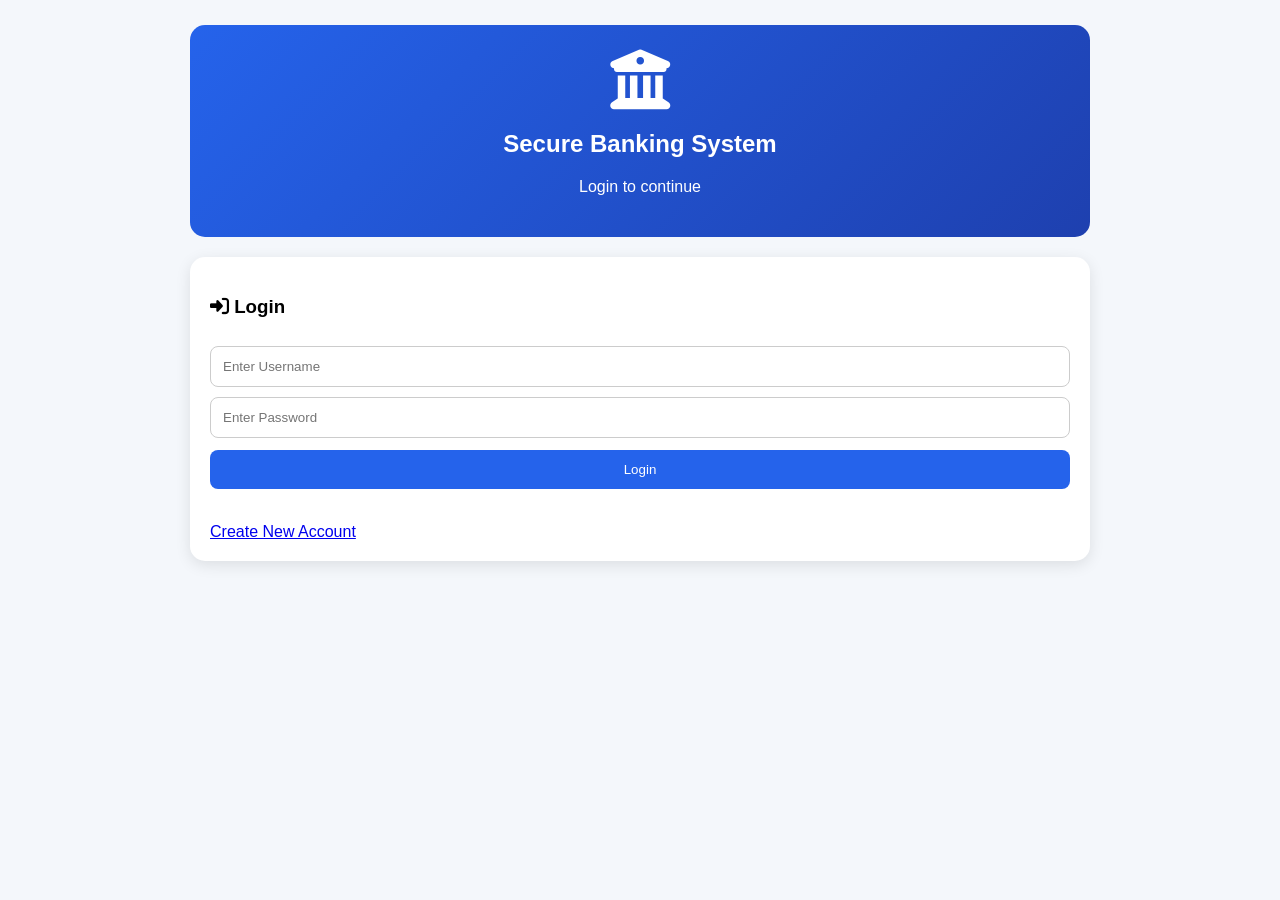
<file: frontend/index.html>
<!DOCTYPE html>
<html>

<head>

    <title>Secure Bank Login</title>

    <link rel="stylesheet" href="style.css">

    <!-- Icons -->
    <link rel="stylesheet"
          href="https://cdnjs.cloudflare.com/ajax/libs/font-awesome/6.5.1/css/all.min.css">

</head>

<body>

<div class="container">

    <div class="profile-card">

        <i class="fa-solid fa-building-columns profile-icon"></i>

        <h2>Secure Banking System</h2>

        <p>
            Login to continue
        </p>

    </div>

    <div class="card">

        <h3>
            <i class="fa-solid fa-right-to-bracket"></i>
            Login
        </h3>

        <input type="text"
               id="username"
               placeholder="Enter Username">

        <input type="password"
               id="password"
               placeholder="Enter Password">

        <button onclick="login()">
            Login
        </button>

        <p id="message"></p>

        <br>

        <a href="signup.html">
            Create New Account
        </a>

    </div>

</div>

<script>

async function login() {

    const username =
        document.getElementById("username").value;

    const password =
        document.getElementById("password").value;

    try {

        const response = await fetch(
            "http://localhost:8080/auth/login",
            {
                method: "POST",

                headers: {
                    "Content-Type": "application/json"
                },

                body: JSON.stringify({
                    username: username,
                    password: password
                })
            }
        );

        const token = await response.text();

        // login failed
        if (!response.ok ||
            token === "Invalid credentials" ||
            token === "User not found") {

            document.getElementById("message")
                .innerText =
                token;

            return;
        }

        // save token
        localStorage.setItem("token", token);

        // decode JWT payload
        const payload =
            JSON.parse(
                atob(token.split(".")[1])
            );

        const role = payload.role;

        // role-based redirect
        if (role === "ROLE_ADMIN") {

            window.location.href =
                "admin.html";

        } else {

            window.location.href =
                "dashboard.html";
        }

    } catch(error) {

        console.log(error);

        document.getElementById("message")
            .innerText =
            "Login failed";
    }
}

</script>

</body>
</html>
</file>
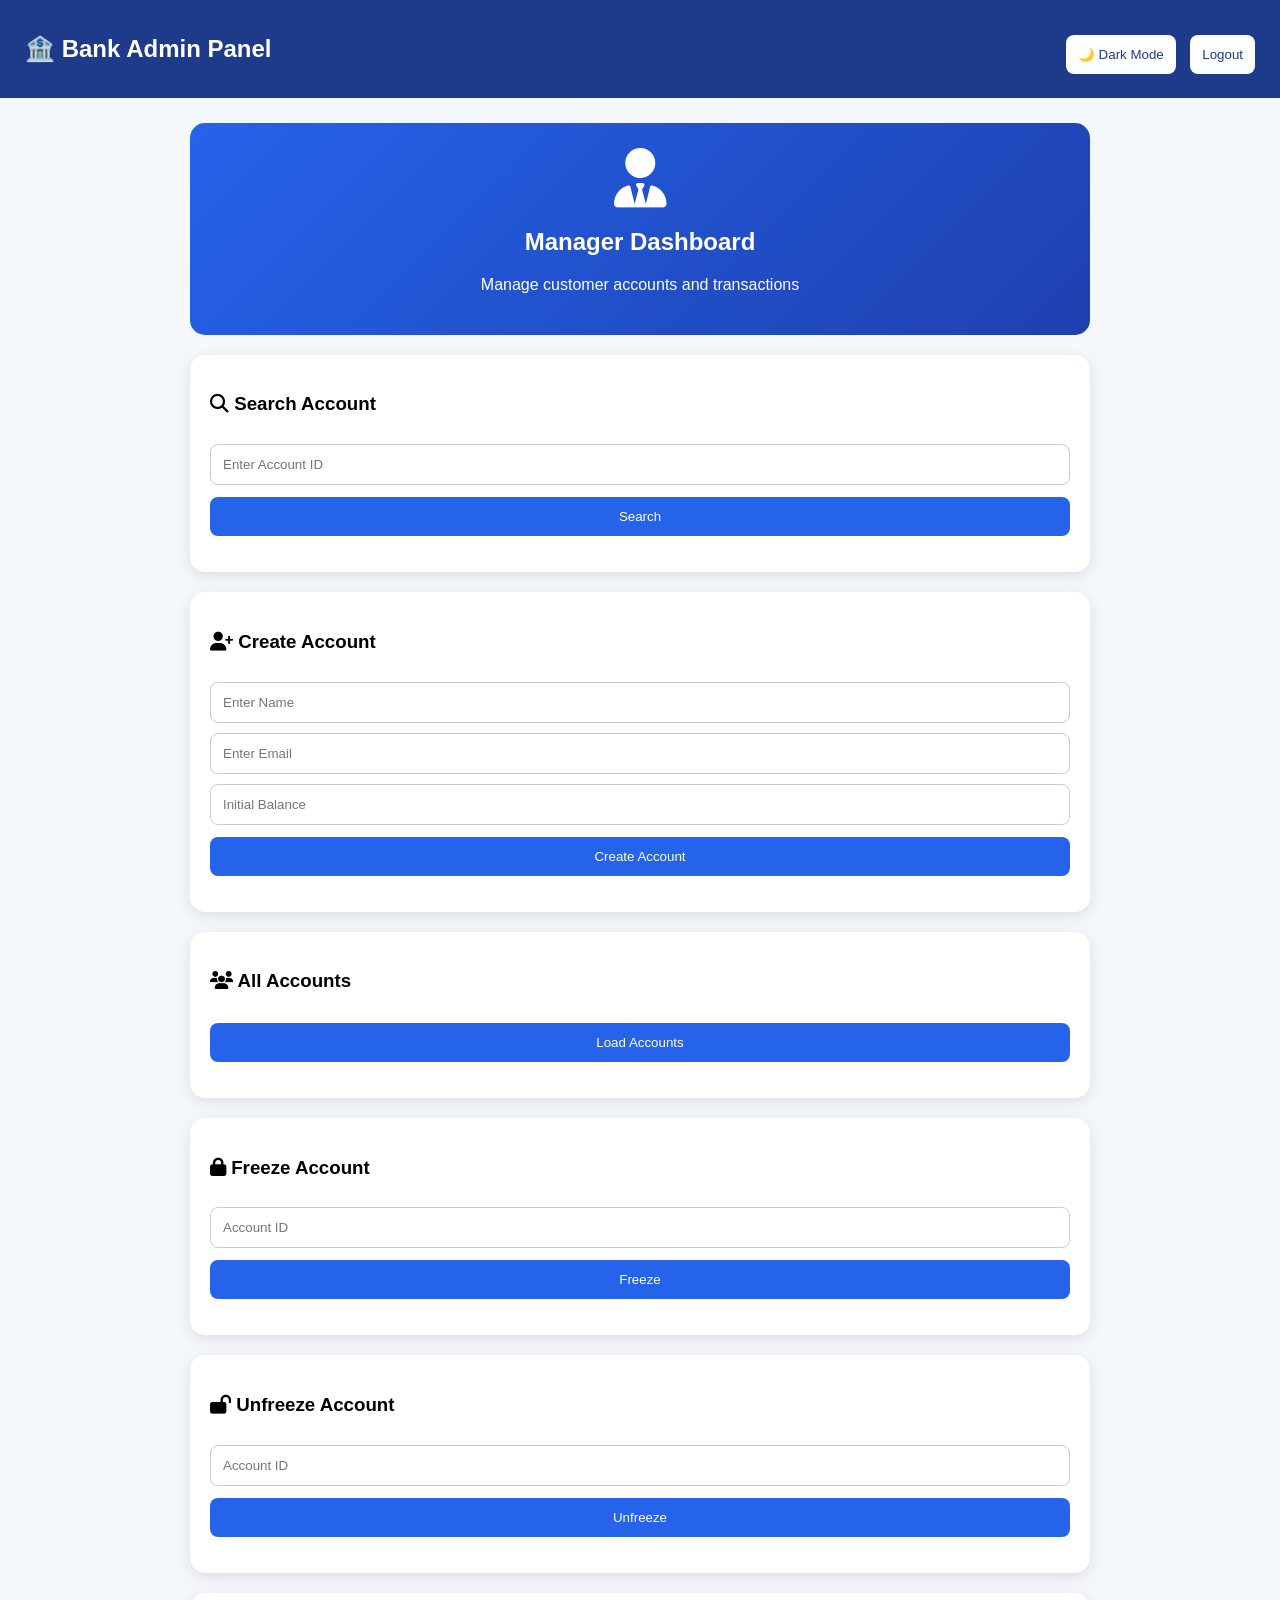
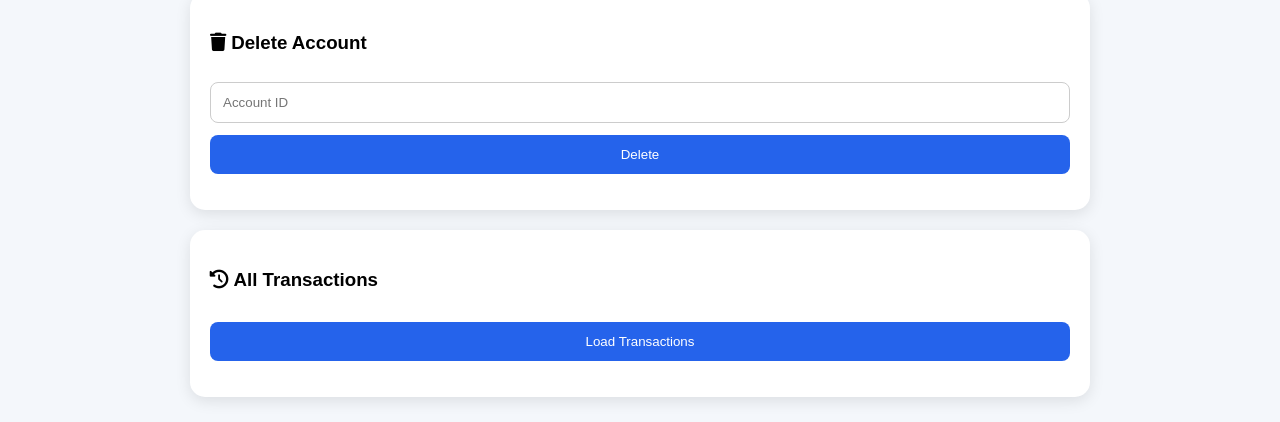
<file: frontend/admin.html>
<!DOCTYPE html>
<html>

<head>

    <title>Admin Dashboard</title>

    <link rel="stylesheet" href="style.css">

    <!-- Icons -->
    <link rel="stylesheet" href="https://cdnjs.cloudflare.com/ajax/libs/font-awesome/6.5.1/css/all.min.css">

</head>

<body>

    <!-- Navbar -->

    <nav class="navbar">

        <h1>🏦 Bank Admin Panel</h1>

        <div>

            <button onclick="toggleDarkMode()">
                🌙 Dark Mode
            </button>

            <button onclick="logout()">
                Logout
            </button>

        </div>

    </nav>

    <div class="container">

        <!-- Admin Profile -->

        <div class="profile-card">

            <i class="fa-solid fa-user-tie profile-icon"></i>

            <h2>Manager Dashboard</h2>

            <p>
                Manage customer accounts and transactions
            </p>

        </div>


        <!-- Search -->

        <div class="card">

            <h3>
                <i class="fa-solid fa-magnifying-glass"></i>
                Search Account
            </h3>

            <input type="number" id="searchId" placeholder="Enter Account ID">

            <button onclick="searchAccount()">
                Search
            </button>

            <ul id="searchResult"></ul>

        </div>

        <!-- Create Account -->

        <div class="card">

            <h3>
                <i class="fa-solid fa-user-plus"></i>
                Create Account
            </h3>

            <input type="text" id="createName" placeholder="Enter Name">

            <input type="email" id="createEmail" placeholder="Enter Email">

            <input type="number" id="createBalance" placeholder="Initial Balance">

            <button onclick="createAccount()">
                Create Account
            </button>

            <p id="createMessage"></p>

        </div>


        <!-- All Accounts -->

        <div class="card">

            <h3>
                <i class="fa-solid fa-users"></i>
                All Accounts
            </h3>

            <button onclick="loadAccounts()">
                Load Accounts
            </button>

            <ul id="accountsList"></ul>

        </div>

        <!-- Freeze Account -->

        <div class="card">

            <h3>
                <i class="fa-solid fa-lock"></i>
                Freeze Account
            </h3>

            <input type="number" id="freezeId" placeholder="Account ID">

            <button onclick="freezeAccount()">
                Freeze
            </button>

            <p id="freezeMessage"></p>

        </div>

        <!-- Unfreeze Account -->

        <div class="card">

            <h3>
                <i class="fa-solid fa-lock-open"></i>
                Unfreeze Account
            </h3>

            <input type="number" id="unfreezeId" placeholder="Account ID">

            <button onclick="unfreezeAccount()">
                Unfreeze
            </button>

            <p id="unfreezeMessage"></p>

        </div>

        <!-- Delete Account -->

        <div class="card">

            <h3>
                <i class="fa-solid fa-trash"></i>
                Delete Account
            </h3>

            <input type="number" id="deleteId" placeholder="Account ID">

            <button onclick="deleteAccount()">
                Delete
            </button>

            <p id="deleteMessage"></p>

        </div>

        <!-- Transactions -->

        <div class="card">

            <h3>
                <i class="fa-solid fa-clock-rotate-left"></i>
                All Transactions
            </h3>

            <button onclick="loadTransactions()">
                Load Transactions
            </button>

            <ul id="transactionList"></ul>

        </div>

    </div>

    <script>

        function toggleDarkMode() {

            document.body.classList.toggle("dark-mode");
        }

        function logout() {

            localStorage.clear();

            window.location.href = "index.html";
        }

        async function loadAccounts() {

            const token = localStorage.getItem("token");

            const response = await fetch(
                "http://localhost:8080/accounts",
                {
                    headers: {
                        "Authorization": "Bearer " + token
                    }
                }
            );

            const data = await response.json();

            const list =
                document.getElementById("accountsList");

            list.innerHTML = "";

            data.forEach(acc => {

                const li =
                    document.createElement("li");

                li.innerHTML =
                    "<strong>ID:</strong> " + acc.id +
                    "<br><strong>Name:</strong> " + acc.name +
                    "<br><strong>Email:</strong> " + acc.email +
                    "<br><strong>Balance:</strong> ₹" + acc.balance;

                list.appendChild(li);
            });
        }

        async function searchAccount() {

            const id =
                document.getElementById("searchId").value;

            const token =
                localStorage.getItem("token");

            const response = await fetch(
                `http://localhost:8080/accounts/${id}`,
                {
                    headers: {
                        "Authorization": "Bearer " + token
                    }
                }
            );

            const data = await response.json();

            const list =
                document.getElementById("searchResult");

            list.innerHTML = "";

            const li =
                document.createElement("li");

            li.innerHTML =
                "<strong>ID:</strong> " + data.id +
                "<br><strong>Name:</strong> " + data.name +
                "<br><strong>Email:</strong> " + data.email +
                "<br><strong>Balance:</strong> ₹" + data.balance;

            list.appendChild(li);
        }

        async function freezeAccount() {

            document.getElementById("freezeMessage")
                .innerText =
                "Backend freeze API pending";
        }

        async function unfreezeAccount() {

            document.getElementById("unfreezeMessage")
                .innerText =
                "Backend unfreeze API pending";
        }

        async function deleteAccount() {

            document.getElementById("deleteMessage")
                .innerText =
                "Backend delete API pending";
        }

        async function loadTransactions() {

            const token =
                localStorage.getItem("token");

            const response = await fetch(
                "http://localhost:8080/accounts/transactions",
                {
                    headers: {
                        "Authorization": "Bearer " + token
                    }
                }
            );

            const data = await response.json();

            const list =
                document.getElementById("transactionList");

            list.innerHTML = "";

            data.forEach(t => {

                const li =
                    document.createElement("li");

                li.innerHTML =
                    "<strong>Type:</strong> " + t.type +
                    "<br><strong>Amount:</strong> ₹" + t.amount +
                    "<br><strong>From:</strong> " + t.fromAccountId +
                    "<br><strong>To:</strong> " + t.toAccountId;

                list.appendChild(li);
            });
        }

    </script>

</body>

</html>
</file>
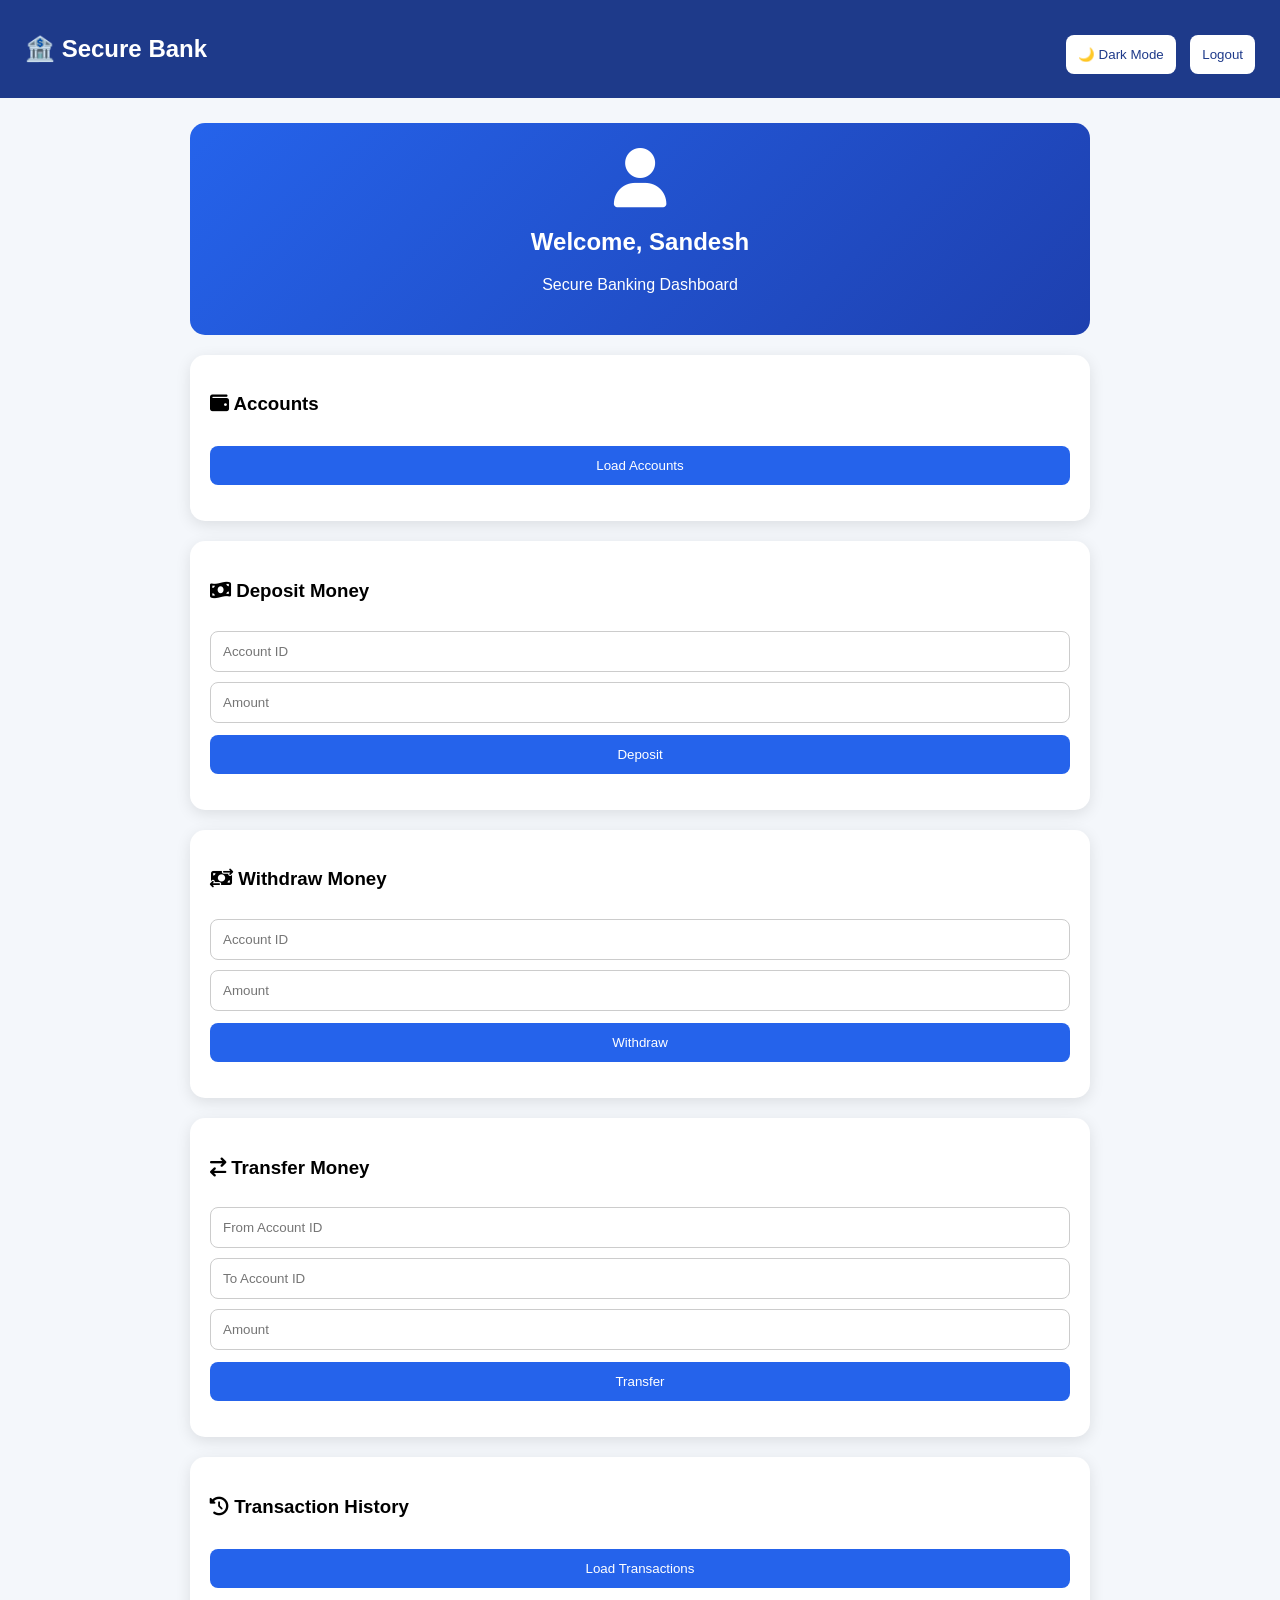
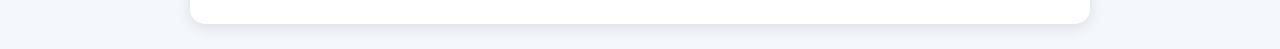
<file: frontend/dashboard.html>
<!DOCTYPE html>
<html>

<head>
    <title>Bank Dashboard</title>

    <link rel="stylesheet" href="style.css">

    <!-- Icons -->
    <link rel="stylesheet" href="https://cdnjs.cloudflare.com/ajax/libs/font-awesome/6.5.1/css/all.min.css">
</head>

<body>

    <!-- Navbar -->
    <nav class="navbar">

        <h1>🏦 Secure Bank</h1>

        <div>

            <button onclick="toggleDarkMode()">
                🌙 Dark Mode
            </button>

            <button onclick="logout()">
                Logout
            </button>

        </div>

    </nav>

    <div class="container">

        <!-- Profile Card -->
        <div class="profile-card">

            <i class="fa-solid fa-user profile-icon"></i>

            <h2>Welcome, Sandesh</h2>

            <p>Secure Banking Dashboard</p>

        </div>

        
        <!-- Accounts -->
        <div class="card">

            <h3>
                <i class="fa-solid fa-wallet"></i>
                Accounts
            </h3>

            <button onclick="loadAccounts()">
                Load Accounts
            </button>

            <ul id="accountsList"></ul>

        </div>

        <!-- Deposit -->
        <div class="card">

            <h3>
                <i class="fa-solid fa-money-bill-wave"></i>
                Deposit Money
            </h3>

            <input type="number" id="depositId" placeholder="Account ID">

            <input type="number" id="depositAmount" placeholder="Amount">

            <button onclick="depositMoney()">
                Deposit
            </button>

            <p id="depositMessage"></p>

        </div>

        <!-- Withdraw -->
        <div class="card">

            <h3>
                <i class="fa-solid fa-money-bill-transfer"></i>
                Withdraw Money
            </h3>

            <input type="number" id="withdrawId" placeholder="Account ID">

            <input type="number" id="withdrawAmount" placeholder="Amount">

            <button onclick="withdrawMoney()">
                Withdraw
            </button>

            <p id="withdrawMessage"></p>

        </div>

        <!-- Transfer -->
        <div class="card">

            <h3>
                <i class="fa-solid fa-arrow-right-arrow-left"></i>
                Transfer Money
            </h3>

            <input type="number" id="fromId" placeholder="From Account ID">

            <input type="number" id="toId" placeholder="To Account ID">

            <input type="number" id="transferAmount" placeholder="Amount">

            <button onclick="transferMoney()">
                Transfer
            </button>

            <p id="transferMessage"></p>

        </div>

        <!-- Transactions -->
        <div class="card">

            <h3>
                <i class="fa-solid fa-clock-rotate-left"></i>
                Transaction History
            </h3>

            <button onclick="loadTransactions()">
                Load Transactions
            </button>

            <ul id="transactionList"></ul>

        </div>

    </div>

    <script>

        function toggleDarkMode() {

            document.body.classList.toggle("dark-mode");
        }

        function logout() {

            localStorage.clear();

            window.location.href = "index.html";
        }

        async function loadAccounts() {

            const token =
                localStorage.getItem("token");

            const response = await fetch(
                "http://localhost:8080/accounts/my-account",
                {
                    headers: {
                        "Authorization":
                            "Bearer " + token
                    }
                }
            );

            if (!response.ok) {

                alert("Account not found");

                return;
            }

            const acc = await response.json();

            const list =
                document.getElementById("accountsList");

            list.innerHTML = "";

            const li =
                document.createElement("li");

            li.innerHTML =
                "<strong>ID:</strong> " + acc.id +
                "<br><strong>Name:</strong> " + acc.name +
                "<br><strong>Email:</strong> " + acc.email +
                "<br><strong>Balance:</strong> ₹" + acc.balance;

            list.appendChild(li);
        }

        async function createAccount() {

            const name =
                document.getElementById("createName").value;

            const email =
                document.getElementById("createEmail").value;

            const balance =
                document.getElementById("createBalance").value;

            const token =
                localStorage.getItem("token");

            const response = await fetch(
                "http://localhost:8080/accounts",
                {
                    method: "POST",

                    headers: {
                        "Content-Type": "application/json",
                        "Authorization": "Bearer " + token
                    },

                    body: JSON.stringify({
                        name: name,
                        email: email,
                        balance: balance
                    })
                }
            );

            const data = await response.json();

            if (response.ok) {

                document.getElementById("createMessage")
                    .innerText =
                    "Account Created Successfully!";

                loadAccounts();

            } else {

                document.getElementById("createMessage")
                    .innerText =
                    data.message;
            }
        }

        async function depositMoney() {

            const id =
                document.getElementById("depositId").value;

            const amount =
                document.getElementById("depositAmount").value;

            const token =
                localStorage.getItem("token");

            const response = await fetch(
                `http://localhost:8080/accounts/deposit?id=${id}&amount=${amount}`,
                {
                    method: "POST",
                    headers: {
                        "Authorization": "Bearer " + token
                    }
                }
            );

            const data = await response.json();

            document.getElementById("depositMessage")
                .innerText =
                "Deposit Successful! Balance: ₹" + data.balance;

            loadAccounts();
        }

        async function withdrawMoney() {

            const id =
                document.getElementById("withdrawId").value;

            const amount =
                document.getElementById("withdrawAmount").value;

            const token =
                localStorage.getItem("token");

            const response = await fetch(
                `http://localhost:8080/accounts/withdraw?id=${id}&amount=${amount}`,
                {
                    method: "POST",
                    headers: {
                        "Authorization": "Bearer " + token
                    }
                }
            );

            const data = await response.json();

            if (response.ok) {

                document.getElementById("withdrawMessage")
                    .innerText =
                    "Withdraw Successful! Balance: ₹" + data.balance;

                loadAccounts();

            } else {

                document.getElementById("withdrawMessage")
                    .innerText =
                    data.message;
            }
        }

        async function transferMoney() {

            const fromId =
                document.getElementById("fromId").value;

            const toId =
                document.getElementById("toId").value;

            const amount =
                document.getElementById("transferAmount").value;

            const token =
                localStorage.getItem("token");

            const response = await fetch(
                `http://localhost:8080/accounts/transfer?fromId=${fromId}&toId=${toId}&amount=${amount}`,
                {
                    method: "POST",
                    headers: {
                        "Authorization": "Bearer " + token
                    }
                }
            );

            const data = await response.text();

            document.getElementById("transferMessage")
                .innerText = data;

            loadAccounts();
        }

        async function loadTransactions() {

            const token =
                localStorage.getItem("token");

            const response = await fetch(
                "http://localhost:8080/accounts/transactions",
                {
                    headers: {
                        "Authorization": "Bearer " + token
                    }
                }
            );

            const data = await response.json();

            const list =
                document.getElementById("transactionList");

            list.innerHTML = "";

            data.forEach(t => {

                const li =
                    document.createElement("li");

                li.innerHTML =
                    "<strong>Type:</strong> " + t.type +
                    "<br><strong>Amount:</strong> ₹" + t.amount +
                    "<br><strong>From:</strong> " + t.fromAccountId +
                    "<br><strong>To:</strong> " + t.toAccountId;

                list.appendChild(li);
            });
        }

    </script>

</body>

</html>
</file>
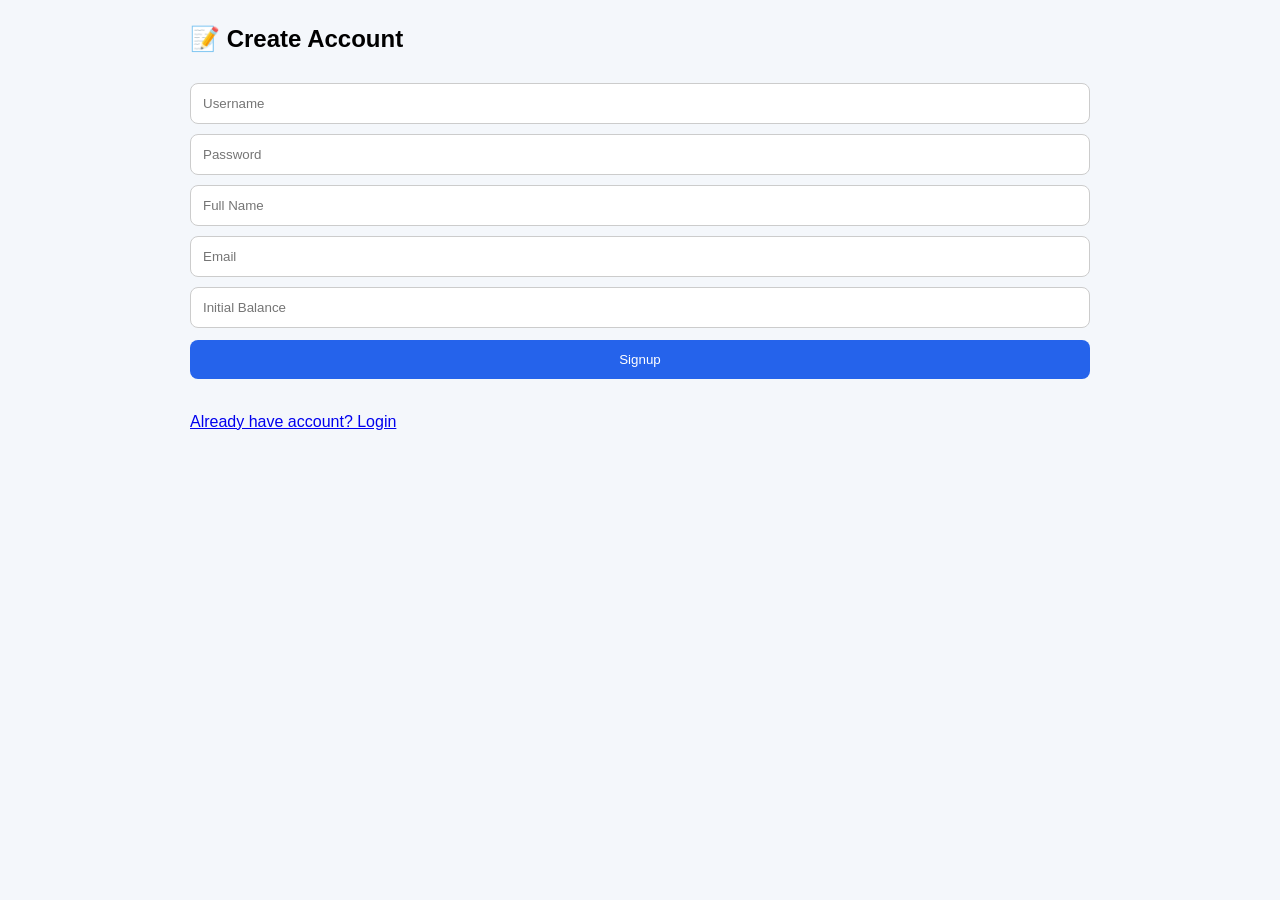
<file: frontend/signup.html>
<!DOCTYPE html>
<html>

<head>

    <title>Signup</title>

    <link rel="stylesheet" href="style.css">

</head>

<body>

<div class="container">

    <h2>📝 Create Account</h2>

    <input type="text"
           id="username"
           placeholder="Username">

    <input type="password"
           id="password"
           placeholder="Password">

    <input type="text"
           id="name"
           placeholder="Full Name">

    <input type="email"
           id="email"
           placeholder="Email">

    <input type="number"
           id="balance"
           placeholder="Initial Balance">

    <button onclick="signup()">
        Signup
    </button>

    <p id="message"></p>

    <br>

    <a href="index.html">
        Already have account? Login
    </a>

</div>

<script>

async function signup() {

    const username =
        document.getElementById("username").value;

    const password =
        document.getElementById("password").value;

    const name =
        document.getElementById("name").value;

    const email =
        document.getElementById("email").value;

    const balance =
        document.getElementById("balance").value;

    try {

        // STEP 1 → create user
        const response = await fetch(
            "http://localhost:8080/auth/signup",
            {
                method: "POST",

                headers: {
                    "Content-Type": "application/json"
                },

                body: JSON.stringify({
                    username: username,
                    password: password,
                    role: "ROLE_USER"
                })
            }
        );

        const data = await response.text();

        if (!response.ok) {

            document.getElementById("message")
                .innerText = data;

            return;
        }

        // STEP 2 → auto login
        const loginResponse = await fetch(
            "http://localhost:8080/auth/login",
            {
                method: "POST",

                headers: {
                    "Content-Type": "application/json"
                },

                body: JSON.stringify({
                    username: username,
                    password: password
                })
            }
        );

        const token = await loginResponse.text();

        localStorage.setItem("token", token);

        // STEP 3 → create account
        await fetch(
            "http://localhost:8080/accounts",
            {
                method: "POST",

                headers: {
                    "Content-Type": "application/json",
                    "Authorization":
                        "Bearer " + token
                },

                body: JSON.stringify({
                    username: username,
                    name: name,
                    email: email,
                    balance: balance
                })
            }
        );

        // STEP 4 → dashboard
        window.location.href =
            "dashboard.html";

    } catch(error) {

        console.log(error);

        document.getElementById("message")
            .innerText =
            "Signup failed";
    }
}

</script>

</body>
</html>
</file>
<file: frontend/style.css>
body {
    font-family: Arial, sans-serif;
    margin: 0;
    background: #f4f7fb;
    transition: 0.3s;
}

.dark-mode {
    background: #121212;
    color: white;
}

.navbar {
    background: #1e3a8a;
    color: white;
    padding: 15px 25px;

    display: flex;
    justify-content: space-between;
    align-items: center;
}

.navbar button {
    width: auto;
    margin-left: 10px;
    background: white;
    color: #1e3a8a;
}

.container {
    width: 90%;
    max-width: 900px;
    margin: 25px auto;
}

.profile-card {
    background: linear-gradient(135deg, #2563eb, #1e40af);
    color: white;
    padding: 25px;
    border-radius: 15px;
    text-align: center;
    margin-bottom: 20px;

    animation: fadeIn 1s ease;
}

.profile-icon {
    font-size: 60px;
}

.card {
    background: white;
    padding: 20px;
    margin-bottom: 20px;
    border-radius: 15px;

    box-shadow: 0px 4px 15px rgba(0,0,0,0.1);

    animation: slideUp 0.6s ease;
}

.dark-mode .card {
    background: #1f1f1f;
}

input {
    width: 100%;
    padding: 12px;
    margin-top: 10px;

    border: 1px solid #ccc;
    border-radius: 8px;

    box-sizing: border-box;
}

button {
    width: 100%;
    padding: 12px;
    margin-top: 12px;

    border: none;
    border-radius: 8px;

    background: #2563eb;
    color: white;

    cursor: pointer;

    transition: 0.3s;
}

button:hover {
    background: #1d4ed8;
    transform: scale(1.02);
}

ul {
    list-style: none;
    padding: 0;
}

li {
    background: #eef2ff;
    padding: 15px;
    margin-top: 10px;
    border-radius: 10px;
}

.dark-mode li {
    background: #333;
}

@keyframes fadeIn {

    from {
        opacity: 0;
    }

    to {
        opacity: 1;
    }
}

@keyframes slideUp {

    from {
        transform: translateY(20px);
        opacity: 0;
    }

    to {
        transform: translateY(0);
        opacity: 1;
    }
}

/* Mobile Responsive */

@media(max-width: 600px) {

    .navbar {
        flex-direction: column;
        gap: 10px;
    }

    .container {
        width: 95%;
    }
}
</file>
